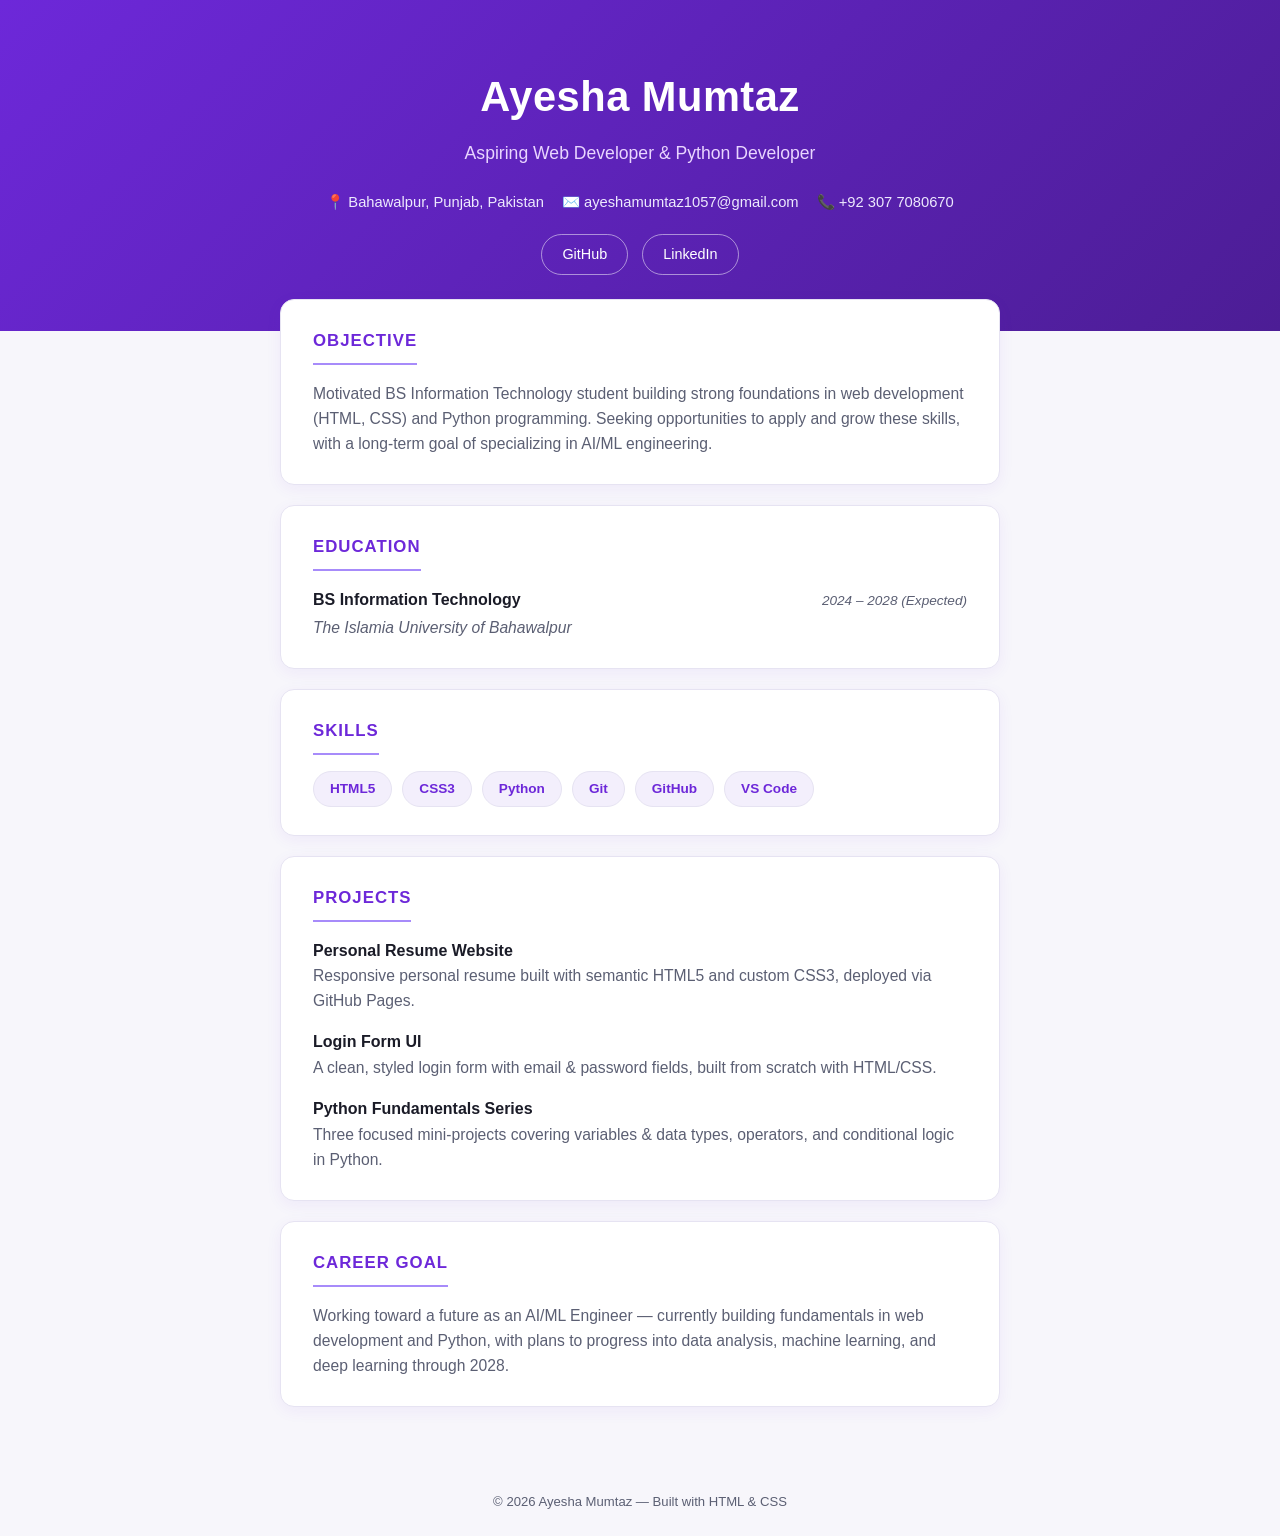
<file: index.html>
<!DOCTYPE html>
<html lang="en">
<head>
  <meta charset="UTF-8" />
  <meta name="viewport" content="width=device-width, initial-scale=1.0" />
  <title>Ayesha Mumtaz — Resume</title>
  <link rel="stylesheet" href="style.css" />
</head>
<body>

  <header class="hero">
    <div class="hero-inner">
      <h1>Ayesha Mumtaz</h1>
      <p class="tagline">Aspiring Web Developer &amp; Python Developer</p>
      <div class="contact">
        <span>📍 Bahawalpur, Punjab, Pakistan</span>
        <span>✉️ ayeshamumtaz1057@gmail.com</span>
        <span>📞 +92 307 7080670</span>
      </div>
      <div class="links">
        <a href="https://github.com/ayeshamumtaz1057" target="_blank">GitHub</a>
        <a href="https://www.linkedin.com/in/ayesha-mumtaz-82b8913a9" target="_blank">LinkedIn</a>
      </div>
    </div>
  </header>

  <main>

    <section class="card">
      <h2>Objective</h2>
      <p>
        Motivated BS Information Technology student building strong foundations in
        web development (HTML, CSS) and Python programming. Seeking opportunities
        to apply and grow these skills, with a long-term goal of specializing in
        AI/ML engineering.
      </p>
    </section>

    <section class="card">
      <h2>Education</h2>
      <div class="entry">
        <div class="entry-top">
          <h3>BS Information Technology</h3>
          <span class="date">2024 – 2028 (Expected)</span>
        </div>
        <p class="entry-sub">The Islamia University of Bahawalpur</p>
      </div>
    </section>

    <section class="card">
      <h2>Skills</h2>
      <div class="skill-tags">
        <span class="tag">HTML5</span>
        <span class="tag">CSS3</span>
        <span class="tag">Python</span>
        <span class="tag">Git</span>
        <span class="tag">GitHub</span>
        <span class="tag">VS Code</span>
      </div>
    </section>

    <section class="card">
      <h2>Projects</h2>

      <div class="entry">
        <h3>Personal Resume Website</h3>
        <p>Responsive personal resume built with semantic HTML5 and custom CSS3, deployed via GitHub Pages.</p>
      </div>

      <div class="entry">
        <h3>Login Form UI</h3>
        <p>A clean, styled login form with email &amp; password fields, built from scratch with HTML/CSS.</p>
      </div>

      <div class="entry">
        <h3>Python Fundamentals Series</h3>
        <p>Three focused mini-projects covering variables &amp; data types, operators, and conditional logic in Python.</p>
      </div>
    </section>

    <section class="card">
      <h2>Career Goal</h2>
      <p>
        Working toward a future as an AI/ML Engineer — currently building fundamentals in
        web development and Python, with plans to progress into data analysis,
        machine learning, and deep learning through 2028.
      </p>
    </section>

  </main>

  <footer>
    <p>© 2026 Ayesha Mumtaz — Built with HTML &amp; CSS</p>
  </footer>

</body>
</html>
</file>
<file: style.css>
:root {
  --accent: #6d28d9;
  --accent-light: #a78bfa;
  --ink: #1a1b27;
  --muted: #5b5f73;
  --bg: #f7f6fb;
  --card-bg: #ffffff;
  --border: #e6e3f2;
}

* {
  box-sizing: border-box;
  margin: 0;
  padding: 0;
}

body {
  font-family: "Segoe UI", Roboto, Helvetica, Arial, sans-serif;
  background: var(--bg);
  color: var(--ink);
  line-height: 1.6;
}

/* Hero */
.hero {
  background: linear-gradient(135deg, var(--accent) 0%, #4c1d95 100%);
  color: #fff;
  padding: 64px 24px 56px;
  text-align: center;
}

.hero-inner {
  max-width: 720px;
  margin: 0 auto;
}

.hero h1 {
  font-size: 2.6rem;
  font-weight: 700;
  letter-spacing: 0.5px;
}

.tagline {
  margin-top: 8px;
  font-size: 1.1rem;
  color: #e9d5ff;
}

.contact {
  margin-top: 24px;
  display: flex;
  flex-wrap: wrap;
  justify-content: center;
  gap: 18px;
  font-size: 0.92rem;
  color: #ede9fe;
}

.links {
  margin-top: 20px;
  display: flex;
  justify-content: center;
  gap: 14px;
}

.links a {
  color: #fff;
  text-decoration: none;
  border: 1px solid rgba(255, 255, 255, 0.5);
  padding: 8px 20px;
  border-radius: 30px;
  font-size: 0.9rem;
  transition: background 0.2s ease, color 0.2s ease;
}

.links a:hover,
.links a:focus-visible {
  background: #fff;
  color: var(--accent);
}

/* Main content */
main {
  max-width: 760px;
  margin: -32px auto 60px;
  padding: 0 20px;
  display: flex;
  flex-direction: column;
  gap: 20px;
}

.card {
  background: var(--card-bg);
  border: 1px solid var(--border);
  border-radius: 14px;
  padding: 28px 32px;
  box-shadow: 0 4px 16px rgba(109, 40, 217, 0.06);
}

.card h2 {
  font-size: 1.05rem;
  text-transform: uppercase;
  letter-spacing: 1px;
  color: var(--accent);
  border-bottom: 2px solid var(--accent-light);
  padding-bottom: 8px;
  margin-bottom: 16px;
  display: inline-block;
}

.card p {
  color: var(--muted);
  font-size: 0.98rem;
}

.entry {
  margin-bottom: 16px;
}

.entry:last-child {
  margin-bottom: 0;
}

.entry-top {
  display: flex;
  justify-content: space-between;
  align-items: baseline;
  flex-wrap: wrap;
  gap: 6px;
}

.entry h3 {
  font-size: 1rem;
  color: var(--ink);
}

.entry .date {
  font-size: 0.85rem;
  color: var(--muted);
  font-style: italic;
}

.entry-sub {
  font-size: 0.9rem;
  color: var(--muted);
  font-style: italic;
  margin-top: 2px;
}

/* Skills */
.skill-tags {
  display: flex;
  flex-wrap: wrap;
  gap: 10px;
}

.tag {
  background: #f3effc;
  color: var(--accent);
  font-size: 0.85rem;
  font-weight: 600;
  padding: 6px 16px;
  border-radius: 20px;
  border: 1px solid var(--border);
}

/* Footer */
footer {
  text-align: center;
  padding: 24px;
  font-size: 0.82rem;
  color: var(--muted);
}

/* Responsive */
@media (max-width: 600px) {
  .hero h1 {
    font-size: 2rem;
  }
  .card {
    padding: 22px 20px;
  }
}
</file>
